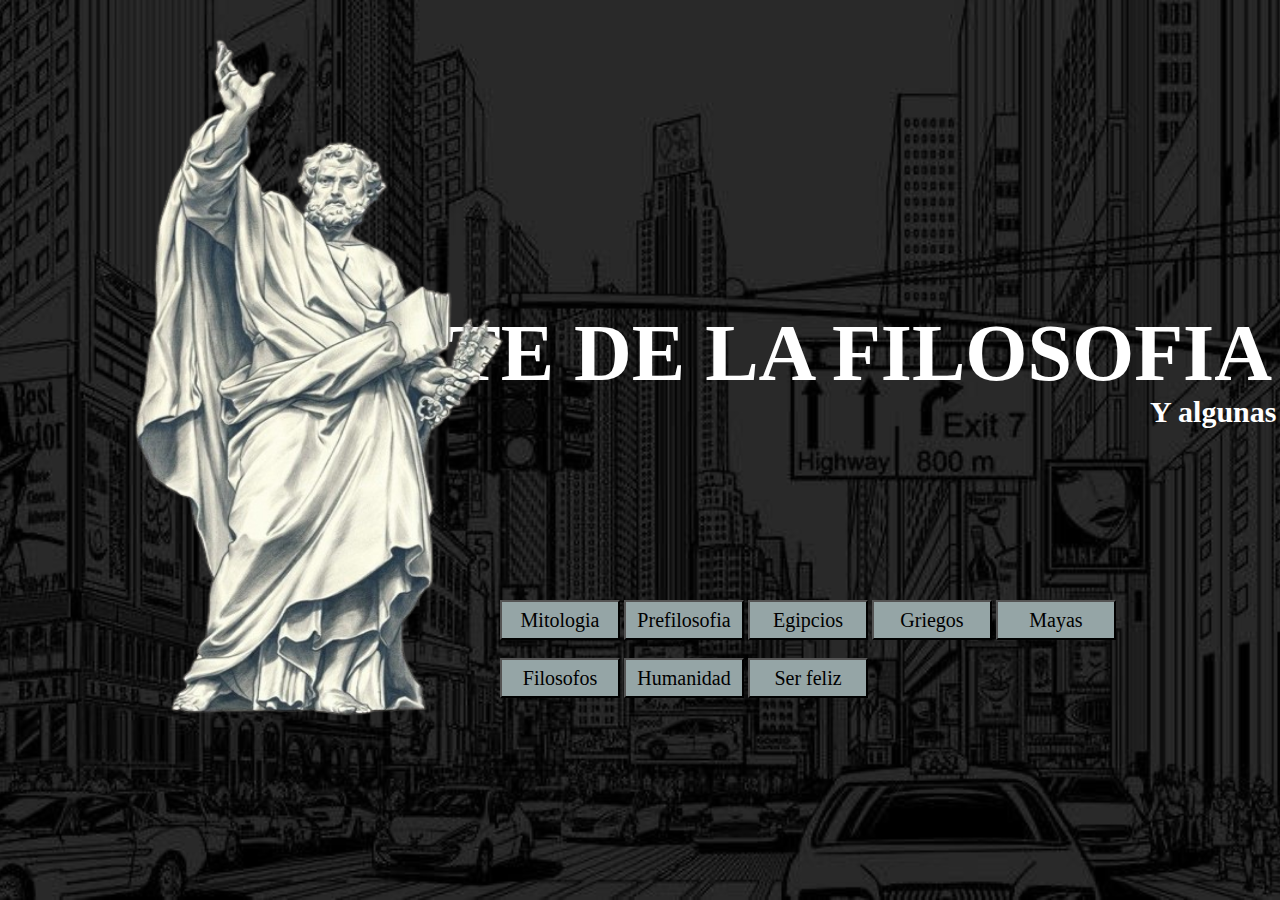
<file: index.html>
<html>
<head>
<title>Filsofia</title>
<link rel="stylesheet" href="disen.css">
</head>
<style type="text/css">
table{border-collapase: separate;}
th{border-collapase: separate;border:black 2px solid;font-size:20px;}
td{border-collapase: separate;border:black 2px solid;color:black;font-size:15px;}

.tab{
position: absolute;
top: 600;
left:500;
}

.caja1{
position: absolute;
top: 370;
left: 1150;
height:10;
width:850;
font-family:Bahnschrift Condensed;
font-size: 20px;
color: white;
}

.caja2{
position: Absolute;
top: 27;
left: 100;
}


</style>

<header>
<h1 align="right" style="color:white;">EL ARTE DE LA FILOSOFIA</h1>
</header>

<body>
<body background="f1.jpg">

<div class="caja1">
<h2> Y algunas curiosidades</h2>
</div>

<div class="caja2">
<img src="i1.png" width="450" height="700">
</div>


<div class="tab">

<button style="background-color:#95A5A6;height:40; width:120;font-family: Arial Rounded MT;font-size: 20px;cursor: pointer;" onclick="window.location.href='Mitologia.html'">Mitologia</button>

<button style="background-color:#95A5A6;height:40; width:120; font-family: Arial Rounded MT;font-size: 20px;cursor: pointer;" onclick="window.location.href='Prefilosofia.html'">Prefilosofia</button>

<button style="background-color:#95A5A6;height:40; width:120; font-family: Arial Rounded MT;font-size: 20px;cursor: pointer;" onclick="window.location.href='Egipcia.html'">Egipcios</button>

<button style="background-color:#95A5A6;height:40; width:120; font-family: Arial Rounded MT;font-size: 20px;cursor: pointer;" onclick="window.location.href='Griega.html'">Griegos</button>

<button style="background-color:#95A5A6;height:40; width:120; font-family: Arial Rounded MT;font-size: 20px;cursor: pointer;" onclick="window.location.href='Maya.html'">Mayas</button>
<br><br>
<button style="background-color:#95A5A6;height:40; width:120; font-family: Arial Rounded MT;font-size: 20px;cursor: pointer;" onclick="window.location.href='Filosofos.html'">Filosofos</button>

<button style="background-color:#95A5A6;height:40; width:120; font-family: Arial Rounded MT;font-size: 20px;cursor: pointer;" onclick="window.location.href='Humanos.html'">Humanidad</button>

<button style="background-color:#95A5A6;height:40; width:120; font-family: Arial Rounded MT;font-size: 20px;cursor: pointer;" onclick="window.location.href='Felicidad.html'">Ser feliz</button>

</div>

</html>
</file>
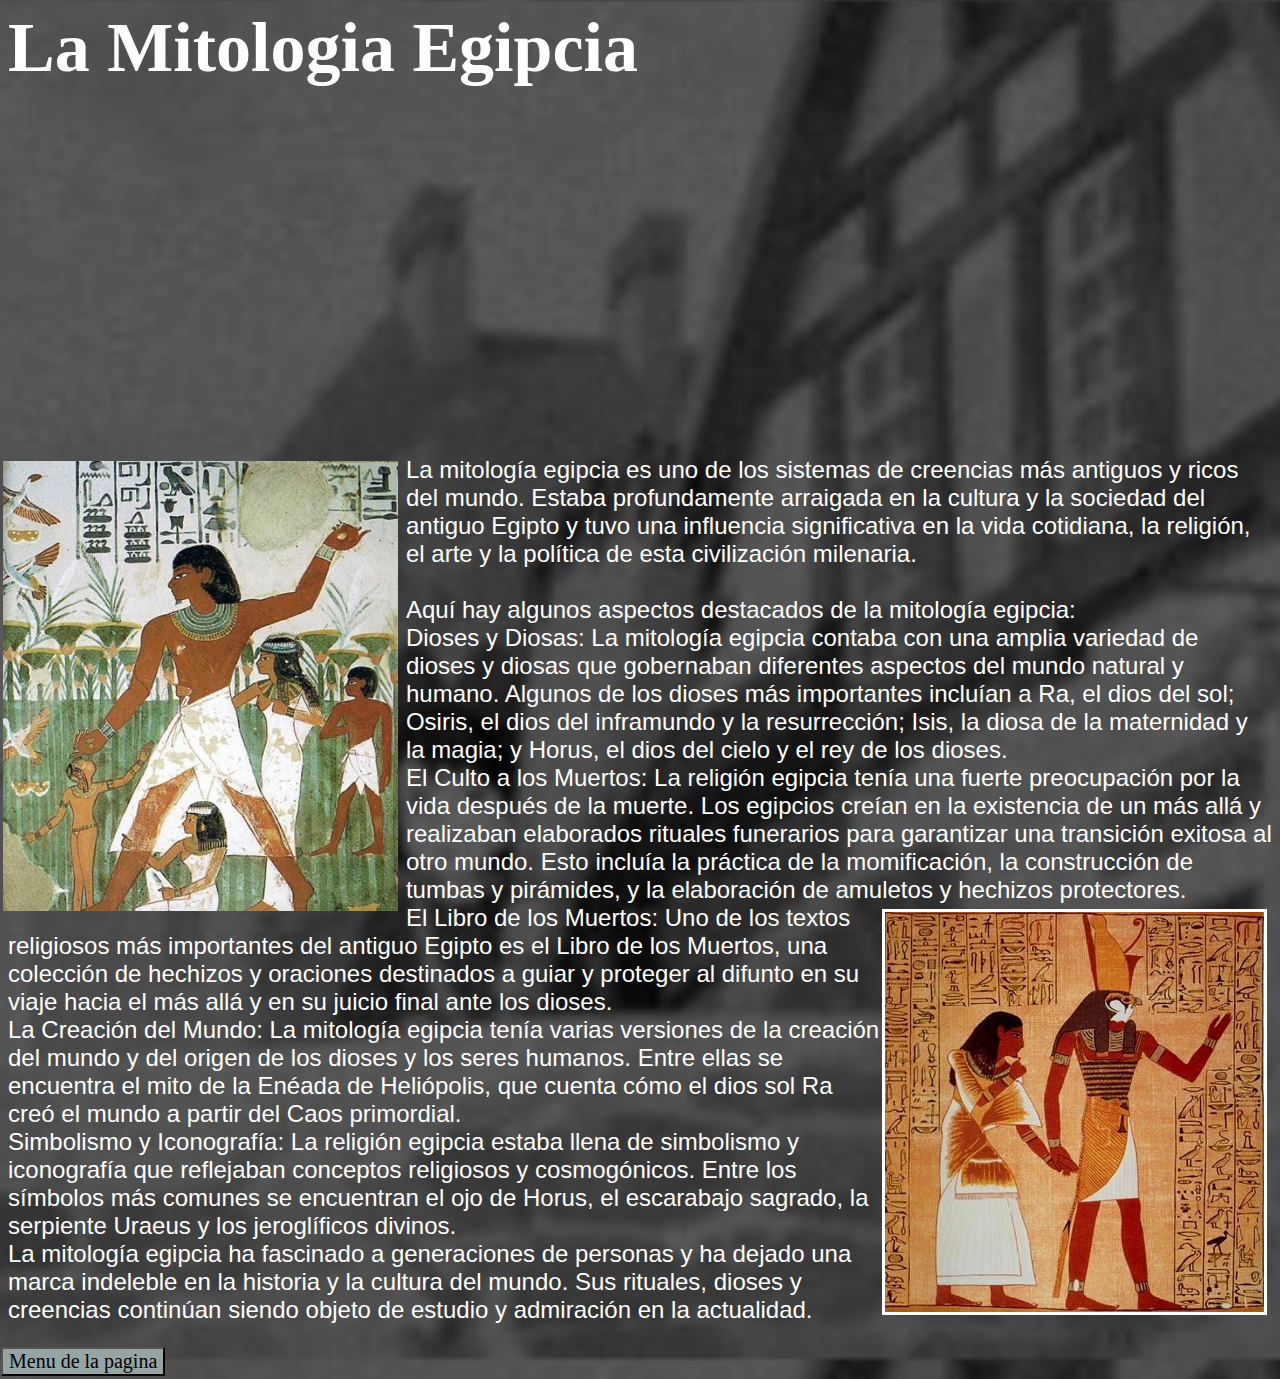
<file: Egipcia.html>
<html>
<head>
<link rel="stylesheet" href="disen.css">
<title>La Mitologia Egipcia</title>
</head>

<body>
<body background="f5.jpg">
<div class="img">
</div>

<h1 align="left" style="font-size: 70px;
    Font-family: Bahnschrift Condensed;color: white;">La Mitologia Egipcia</h1>
<div class="tabl">
<table align="center">
<tr>
<td>
<iframe width="560" height="315" src="https://www.youtube-nocookie.com/embed/6a_gIpv_XD4?si=p2nn4tKsAf2F4SV1" title="YouTube video player" frameborder="0" allow="accelerometer; autoplay; clipboard-write; encrypted-media; gyroscope; picture-in-picture; web-share" allowfullscreen></iframe></td>
<td>
<iframe width="560" height="315" src="https://www.youtube-nocookie.com/embed/txuQJxONUiE?si=-MiOqn1GFAYguWgh" title="YouTube video player" frameborder="0" allow="accelerometer; autoplay; clipboard-write; encrypted-media; gyroscope; picture-in-picture; web-share" allowfullscreen></iframe></td>
</tr>
</table>
</div>

<img src="t.jpg" align="left" height=450px widgt=500px>
<div class="text" style="color: white;">
<font size="5">La mitología egipcia es uno de los sistemas de creencias más antiguos y ricos del mundo. Estaba profundamente arraigada en la cultura y la sociedad del antiguo Egipto y tuvo una influencia significativa en la vida cotidiana, la religión, el arte y la política de esta civilización milenaria.<br><br>

Aquí hay algunos aspectos destacados de la mitología egipcia:<br>

Dioses y Diosas: La mitología egipcia contaba con una amplia variedad de dioses y diosas que gobernaban diferentes aspectos del mundo natural y humano. Algunos de los dioses más importantes incluían a Ra, el dios del sol; Osiris, el dios del inframundo y la resurrección; Isis, la diosa de la maternidad y la magia; y Horus, el dios del cielo y el rey de los dioses.<br>

El Culto a los Muertos: La religión egipcia tenía una fuerte preocupación por la vida después de la muerte. Los egipcios creían en la existencia de un más allá y realizaban elaborados rituales funerarios para garantizar una transición exitosa al otro mundo. Esto incluía la práctica de la momificación, la construcción de tumbas y pirámides, y la elaboración de amuletos y hechizos protectores.<br>
<img src="y.jpg" align="right" height=400px widgt=400px border=3>

El Libro de los Muertos: Uno de los textos religiosos más importantes del antiguo Egipto es el Libro de los Muertos, una colección de hechizos y oraciones destinados a guiar y proteger al difunto en su viaje hacia el más allá y en su juicio final ante los dioses.<br>

La Creación del Mundo: La mitología egipcia tenía varias versiones de la creación del mundo y del origen de los dioses y los seres humanos. Entre ellas se encuentra el mito de la Enéada de Heliópolis, que cuenta cómo el dios sol Ra creó el mundo a partir del Caos primordial.<br>

Simbolismo y Iconografía: La religión egipcia estaba llena de simbolismo y iconografía que reflejaban conceptos religiosos y cosmogónicos. Entre los símbolos más comunes se encuentran el ojo de Horus, el escarabajo sagrado, la serpiente Uraeus y los jeroglíficos divinos.<br>

La mitología egipcia ha fascinado a generaciones de personas y ha dejado una marca indeleble en la historia y la cultura del mundo. Sus rituales, dioses y creencias continúan siendo objeto de estudio y admiración en la actualidad.</font>
</div>


<div class="btn">
<table align="left">
<tr>
<td>
<button style="background-color:#95A5A6; font-family: Arial Rounded MT;font-size: 20px;cursor: pointer;" onclick="window.location.href='index.html'">Menu de la pagina</button>
</td>
</tr>
</table>
</div>
</file>
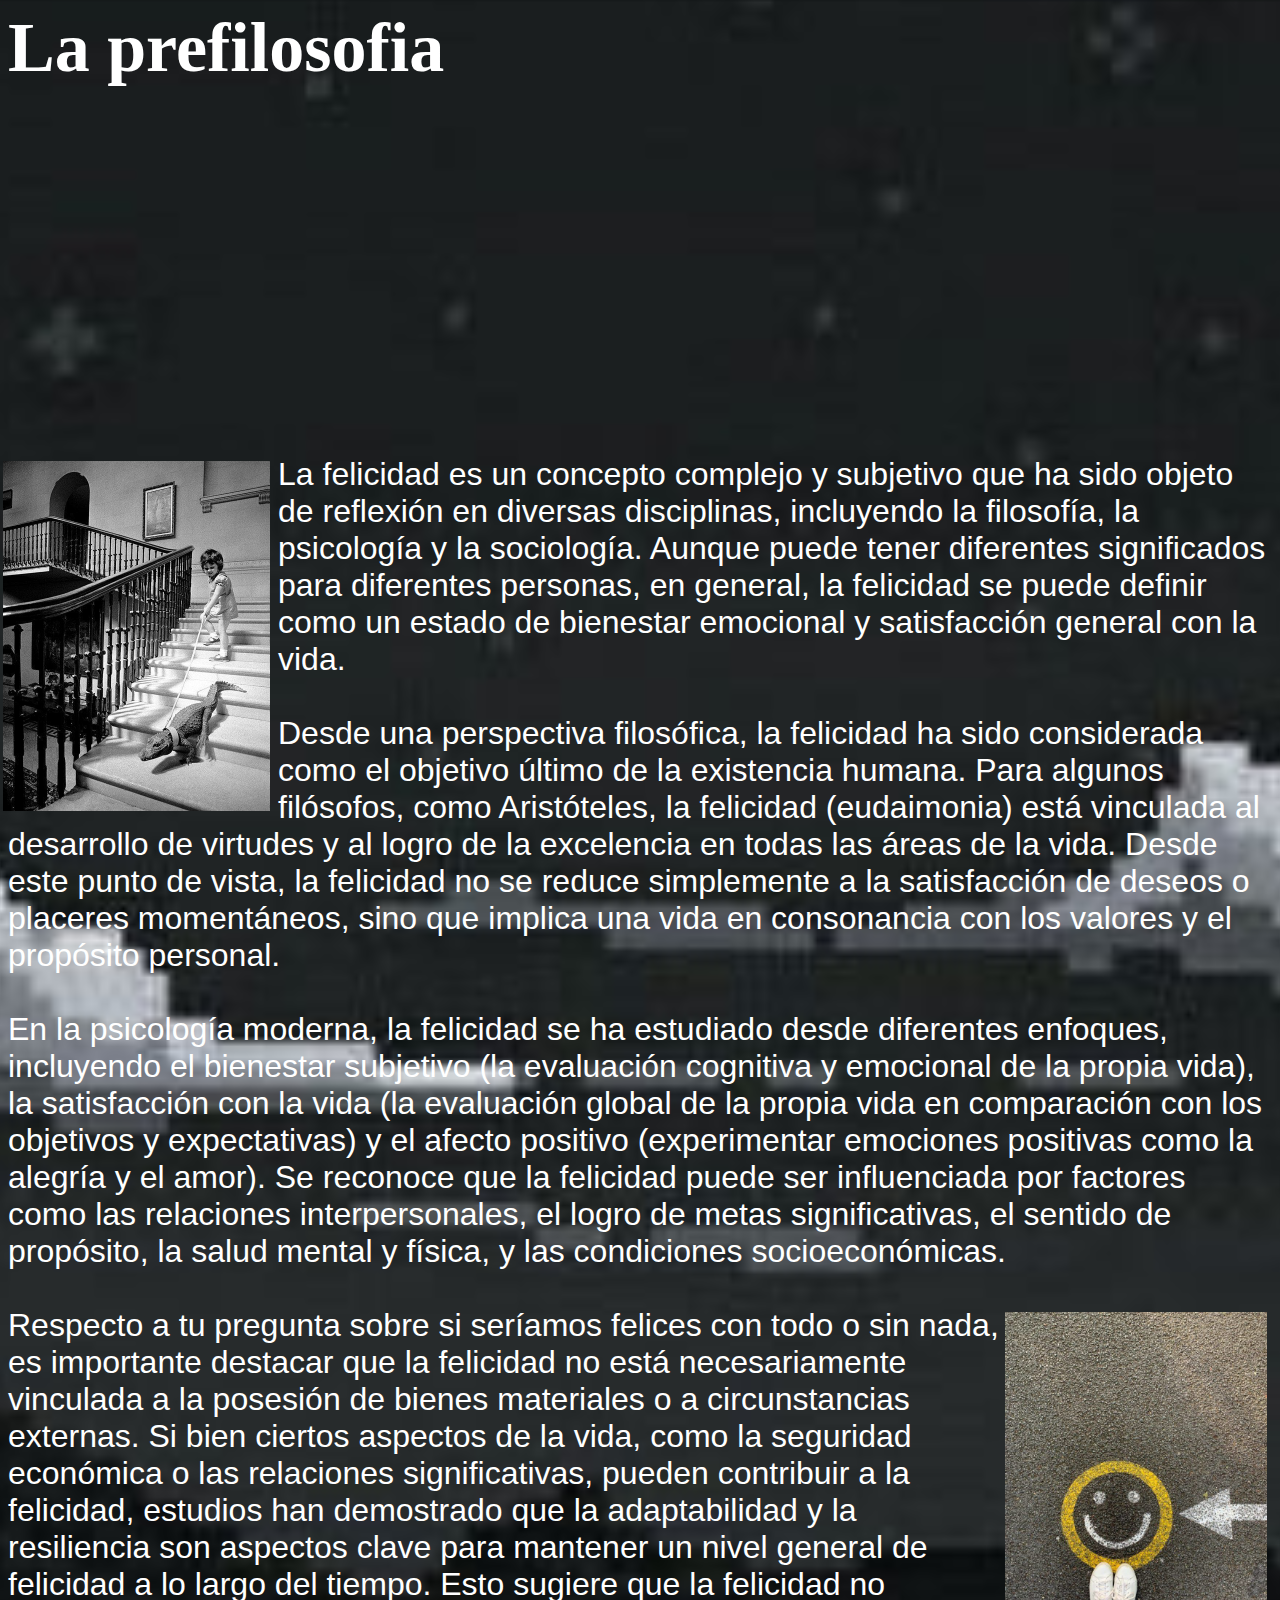
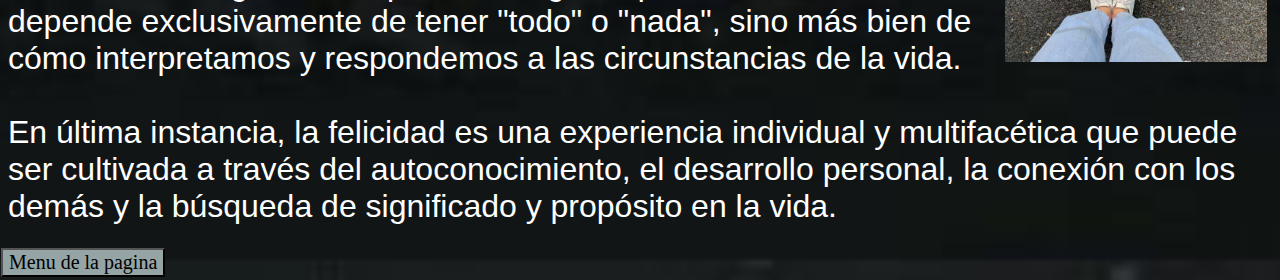
<file: Felicidad.html>
<html>

<head>
<link rel="stylesheet" href="disen.css">
<title>Felicidad</title>
<style type="text/css">
.text2{
color: White;
font-family:Arial;
}
</style>
</head>

<h1 align="left" style="font-size: 70px;
    Font-family: Bahnschrift Condensed;color: white;">La prefilosofia</h1>
<div class="tabl">
<table align="center">
<tr>
<td>
<iframe width="560" height="315" src="https://www.youtube-nocookie.com/embed/4mAqwzbdCk0?si=1pb_59WOiLU59woN" title="YouTube video player" frameborder="0" allow="accelerometer; autoplay; clipboard-write; encrypted-media; gyroscope; picture-in-picture; web-share" allowfullscreen></iframe></td>
<td>
<iframe width="560" height="315" src="https://www.youtube-nocookie.com/embed/C0w-O4xslBI?si=mzgABIP_Xloq5j_w" title="YouTube video player" frameborder="0" allow="accelerometer; autoplay; clipboard-write; encrypted-media; gyroscope; picture-in-picture; web-share" allowfullscreen></iframe></td>
</tr>
</table>
</div>
<body>
<body background="f8.jpg">
<div class="img">
<img src="12.jpg" align="left" height=350px widgt=400px>
</div>

<div class="text2">
<font size="6">
La felicidad es un concepto complejo y subjetivo que ha sido objeto de reflexión en diversas disciplinas, incluyendo la filosofía, la psicología y la sociología. Aunque puede tener diferentes significados para diferentes personas, en general, la felicidad se puede definir como un estado de bienestar emocional y satisfacción general con la vida.<br><br>

Desde una perspectiva filosófica, la felicidad ha sido considerada como el objetivo último de la existencia humana. Para algunos filósofos, como Aristóteles, la felicidad (eudaimonia) está vinculada al desarrollo de virtudes y al logro de la excelencia en todas las áreas de la vida. Desde este punto de vista, la felicidad no se reduce simplemente a la satisfacción de deseos o placeres momentáneos, sino que implica una vida en consonancia con los valores y el propósito personal.<br><br>

En la psicología moderna, la felicidad se ha estudiado desde diferentes enfoques, incluyendo el bienestar subjetivo (la evaluación cognitiva y emocional de la propia vida), la satisfacción con la vida (la evaluación global de la propia vida en comparación con los objetivos y expectativas) y el afecto positivo (experimentar emociones positivas como la alegría y el amor). Se reconoce que la felicidad puede ser influenciada por factores como las relaciones interpersonales, el logro de metas significativas, el sentido de propósito, la salud mental y física, y las condiciones socioeconómicas.<br><br>
<img src="13.jpg" align="right" height=350px widgt=400px>

Respecto a tu pregunta sobre si seríamos felices con todo o sin nada, es importante destacar que la felicidad no está necesariamente vinculada a la posesión de bienes materiales o a circunstancias externas. Si bien ciertos aspectos de la vida, como la seguridad económica o las relaciones significativas, pueden contribuir a la felicidad, estudios han demostrado que la adaptabilidad y la resiliencia son aspectos clave para mantener un nivel general de felicidad a lo largo del tiempo. Esto sugiere que la felicidad no depende exclusivamente de tener "todo" o "nada", sino más bien de cómo interpretamos y respondemos a las circunstancias de la vida.<br><br>

En última instancia, la felicidad es una experiencia individual y multifacética que puede ser cultivada a través del autoconocimiento, el desarrollo personal, la conexión con los demás y la búsqueda de significado y propósito en la vida.</div>



<div class="btn">
<table align="left">
<tr>
<td>
<button style="background-color:#95A5A6; font-family: Arial Rounded MT;font-size: 20px;cursor: pointer;" onclick="window.location.href='index.html'">Menu de la pagina</button>
</td>
</tr>
</table>
</div>
</file>
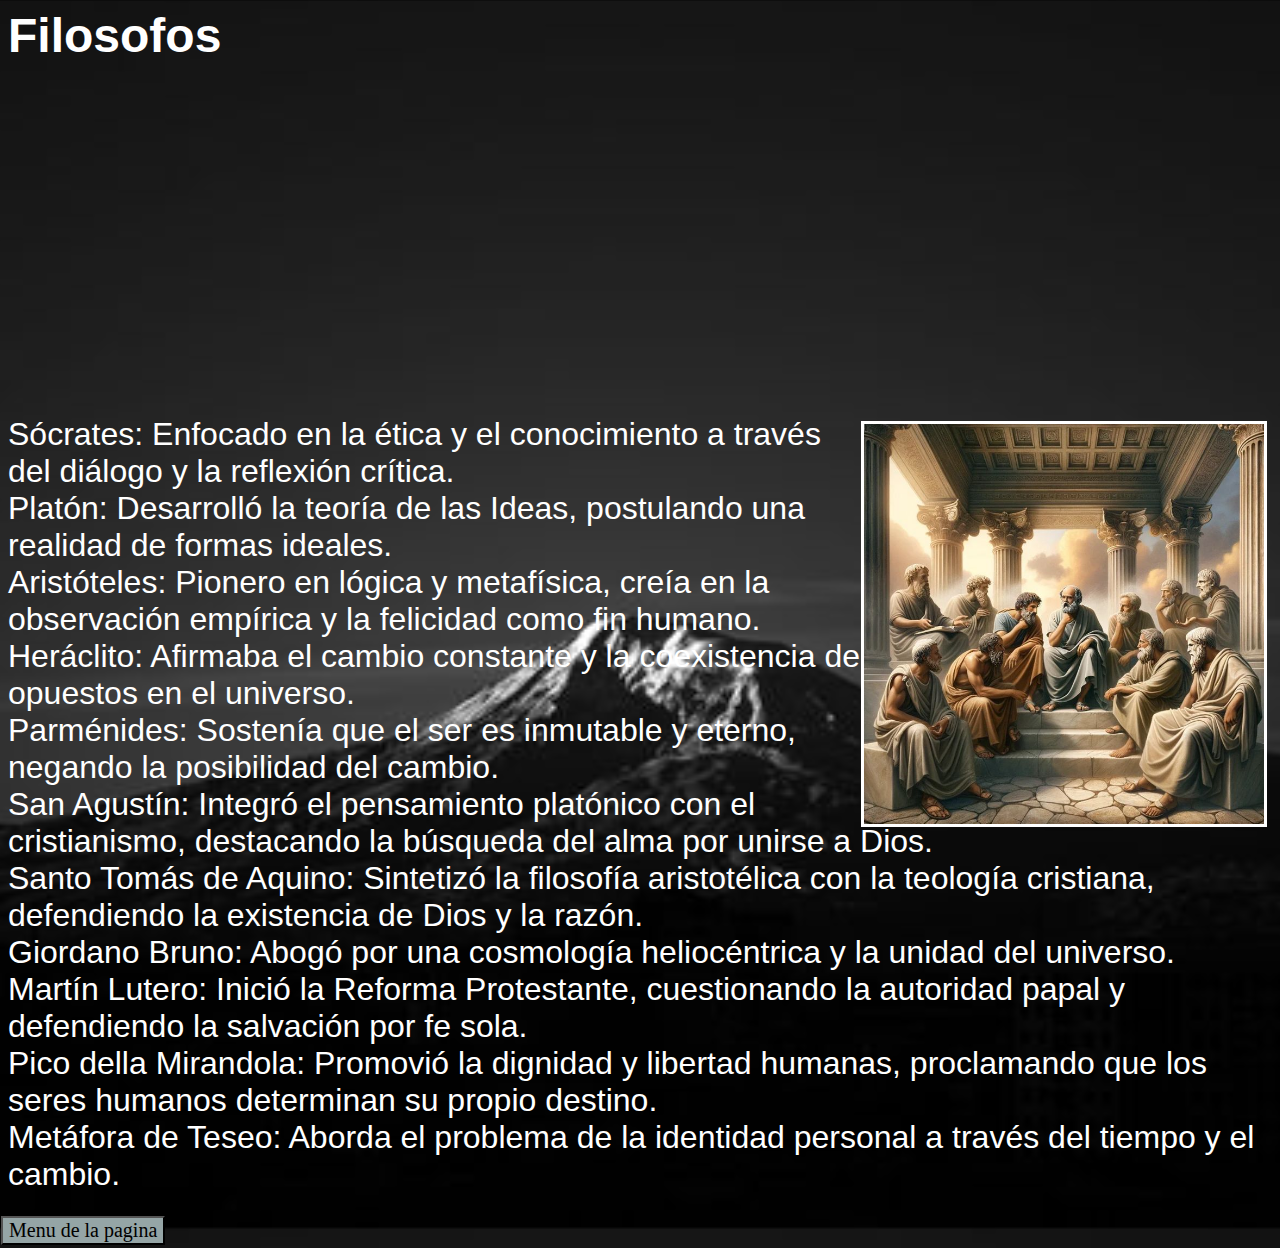
<file: Filosofos.html>
<html>

<head>
<link rel="stylesheet" href="disen.css">
<title>Filosofos</title>
</head>

<div class="text">
<font size="5" style="color:white;">
<H1 style="color:white;">Filosofos</h1>
<div class="tabl">
<table align="center">
<tr>
<td>
<iframe width="560" height="315" src="https://www.youtube-nocookie.com/embed/jOfk7wY1lGI?si=esd4nh5M7uIjN-Cy" title="YouTube video player" frameborder="0" allow="accelerometer; autoplay; clipboard-write; encrypted-media; gyroscope; picture-in-picture; web-share" allowfullscreen></iframe></td>
<td>
<iframe width="560" height="315" src="https://www.youtube-nocookie.com/embed/g6BzypogtIg?si=nzjKm-iQtdFDA2za" title="YouTube video player" frameborder="0" allow="accelerometer; autoplay; clipboard-write; encrypted-media; gyroscope; picture-in-picture; web-share" allowfullscreen></iframe></td>
</tr>
</table>
</div>

<body>
<body background="f9.jpg">
<img src="fil.jpg" align="right" height=400px widgt=400px border=3>
<div class="text">
<font size="6" style='color:white;'>

Sócrates: Enfocado en la ética y el conocimiento a través del diálogo y la reflexión crítica.<br>
Platón: Desarrolló la teoría de las Ideas, postulando una realidad de formas ideales.<br>
Aristóteles: Pionero en lógica y metafísica, creía en la observación empírica y la felicidad como fin humano.<br>
Heráclito: Afirmaba el cambio constante y la coexistencia de opuestos en el universo.<br>
Parménides: Sostenía que el ser es inmutable y eterno, negando la posibilidad del cambio.<br>
San Agustín: Integró el pensamiento platónico con el cristianismo, destacando la búsqueda del alma por unirse a Dios.<br>
Santo Tomás de Aquino: Sintetizó la filosofía aristotélica con la teología cristiana, defendiendo la existencia de Dios y la razón.<br>
Giordano Bruno: Abogó por una cosmología heliocéntrica y la unidad del universo.<br>
Martín Lutero: Inició la Reforma Protestante, cuestionando la autoridad papal y defendiendo la salvación por fe sola.<br>
Pico della Mirandola: Promovió la dignidad y libertad humanas, proclamando que los seres humanos determinan su propio destino.<br>
Metáfora de Teseo: Aborda el problema de la identidad personal a través del tiempo y el cambio.<br>

<div class="btn">
<table align="left">
<tr>
<td>
<button style="background-color:#95A5A6; font-family: Arial Rounded MT;font-size: 20px;cursor: pointer;" onclick="window.location.href='index.html'">Menu de la pagina</button>
</td>
</tr>
</table>
</div>
</file>
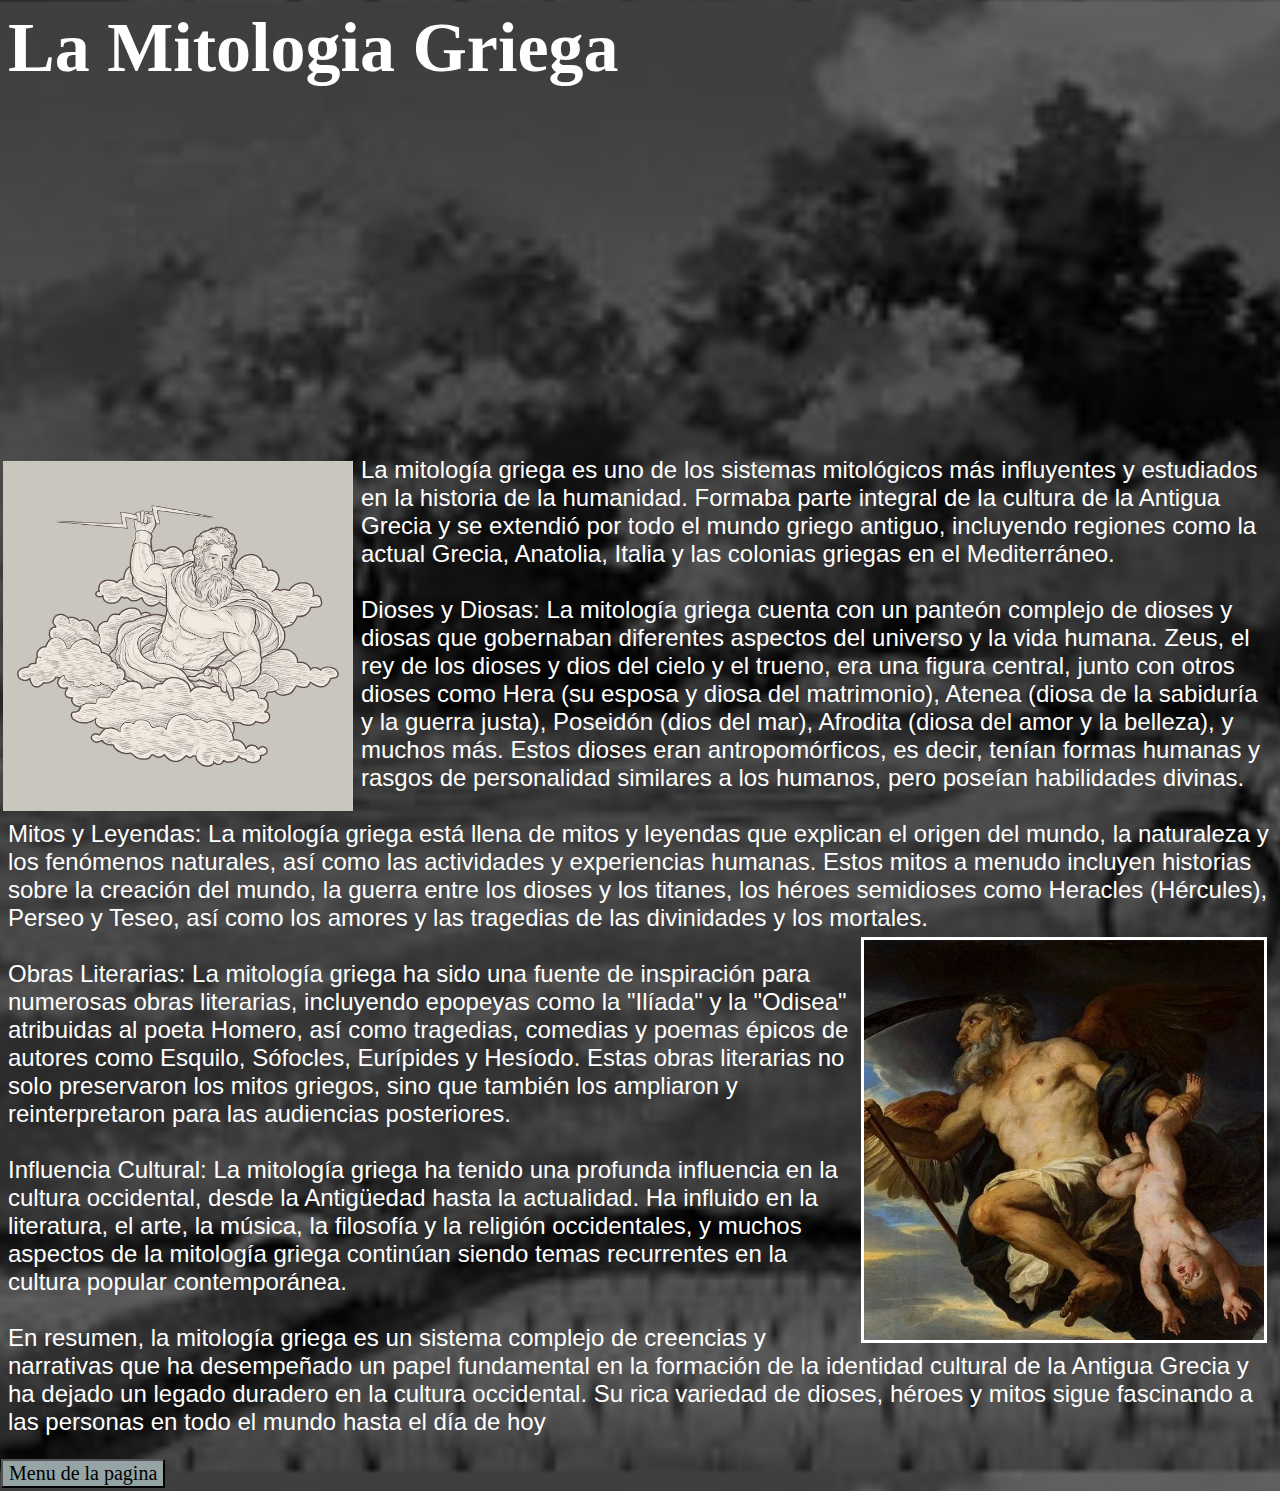
<file: Griega.html>
<html>

<head>
<link rel="stylesheet" href="disen.css">
<title>La Mitologia Griega</title>
</head>
<Style type="text/css">
.text2{
color: White;
font-family:Arial;
}
</style>



<h1 align="left" style="font-size: 70px;
    Font-family: Bahnschrift Condensed;color: white;">La Mitologia Griega</h1>
<div class="tabl">
<table align="center">
<tr>
<td>
<iframe width="560" height="315" src="https://www.youtube-nocookie.com/embed/mnxR2FYb06o?si=zXHmb2eUIbuMQzzr" title="YouTube video player" frameborder="0" allow="accelerometer; autoplay; clipboard-write; encrypted-media; gyroscope; picture-in-picture; web-share" allowfullscreen></iframe></td>
<td>
<iframe width="560" height="315" src="https://www.youtube-nocookie.com/embed/9LMlD7L4Vdk?si=coBTpruscwhqr2a1" title="YouTube video player" frameborder="0" allow="accelerometer; autoplay; clipboard-write; encrypted-media; gyroscope; picture-in-picture; web-share" allowfullscreen></iframe></td>
</tr>
</table>
</div>


<body>
<body background="f4.jpg">
<div class="img">
<img src="b.jpg" align="left" height=350px widgt=400px>
</div>

<div class="text2";>
<font size="5">
La mitología griega es uno de los sistemas mitológicos más influyentes y estudiados en la historia de la humanidad. Formaba parte integral de la cultura de la Antigua Grecia y se extendió por todo el mundo griego antiguo, incluyendo regiones como la actual Grecia, Anatolia, Italia y las colonias griegas en el Mediterráneo.
<br><br>
Dioses y Diosas: La mitología griega cuenta con un panteón complejo de dioses y diosas que gobernaban diferentes aspectos del universo y la vida humana. Zeus, el rey de los dioses y dios del cielo y el trueno, era una figura central, junto con otros dioses como Hera (su esposa y diosa del matrimonio), Atenea (diosa de la sabiduría y la guerra justa), Poseidón (dios del mar), Afrodita (diosa del amor y la belleza), y muchos más. Estos dioses eran antropomórficos, es decir, tenían formas humanas y rasgos de personalidad similares a los humanos, pero poseían habilidades divinas.
<br><br>
Mitos y Leyendas: La mitología griega está llena de mitos y leyendas que explican el origen del mundo, la naturaleza y los fenómenos naturales, así como las actividades y experiencias humanas. Estos mitos a menudo incluyen historias sobre la creación del mundo, la guerra entre los dioses y los titanes, los héroes semidioses como Heracles (Hércules), Perseo y Teseo, así como los amores y las tragedias de las divinidades y los mortales.
<img src="n.jpg" align="right" height=400px widgt=400px border=3><br><br>
Obras Literarias: La mitología griega ha sido una fuente de inspiración para numerosas obras literarias, incluyendo epopeyas como la "Ilíada" y la "Odisea" atribuidas al poeta Homero, así como tragedias, comedias y poemas épicos de autores como Esquilo, Sófocles, Eurípides y Hesíodo. Estas obras literarias no solo preservaron los mitos griegos, sino que también los ampliaron y reinterpretaron para las audiencias posteriores.
<br><br>
Influencia Cultural: La mitología griega ha tenido una profunda influencia en la cultura occidental, desde la Antigüedad hasta la actualidad. Ha influido en la literatura, el arte, la música, la filosofía y la religión occidentales, y muchos aspectos de la mitología griega continúan siendo temas recurrentes en la cultura popular contemporánea.
<br><br>
En resumen, la mitología griega es un sistema complejo de creencias y narrativas que ha desempeñado un papel fundamental en la formación de la identidad cultural de la Antigua Grecia y ha dejado un legado duradero en la cultura occidental. Su rica variedad de dioses, héroes y mitos sigue fascinando a las personas en todo el mundo hasta el día de hoy<br> 

</font></div>


<div class="btn">
<table align="left">
<tr>
<td>
<button style="background-color:#95A5A6; font-family: Arial Rounded MT;font-size: 20px;cursor: pointer;" onclick="window.location.href='index.html'">Menu de la pagina</button>
</td>
</tr>
</table>
</div>
</file>
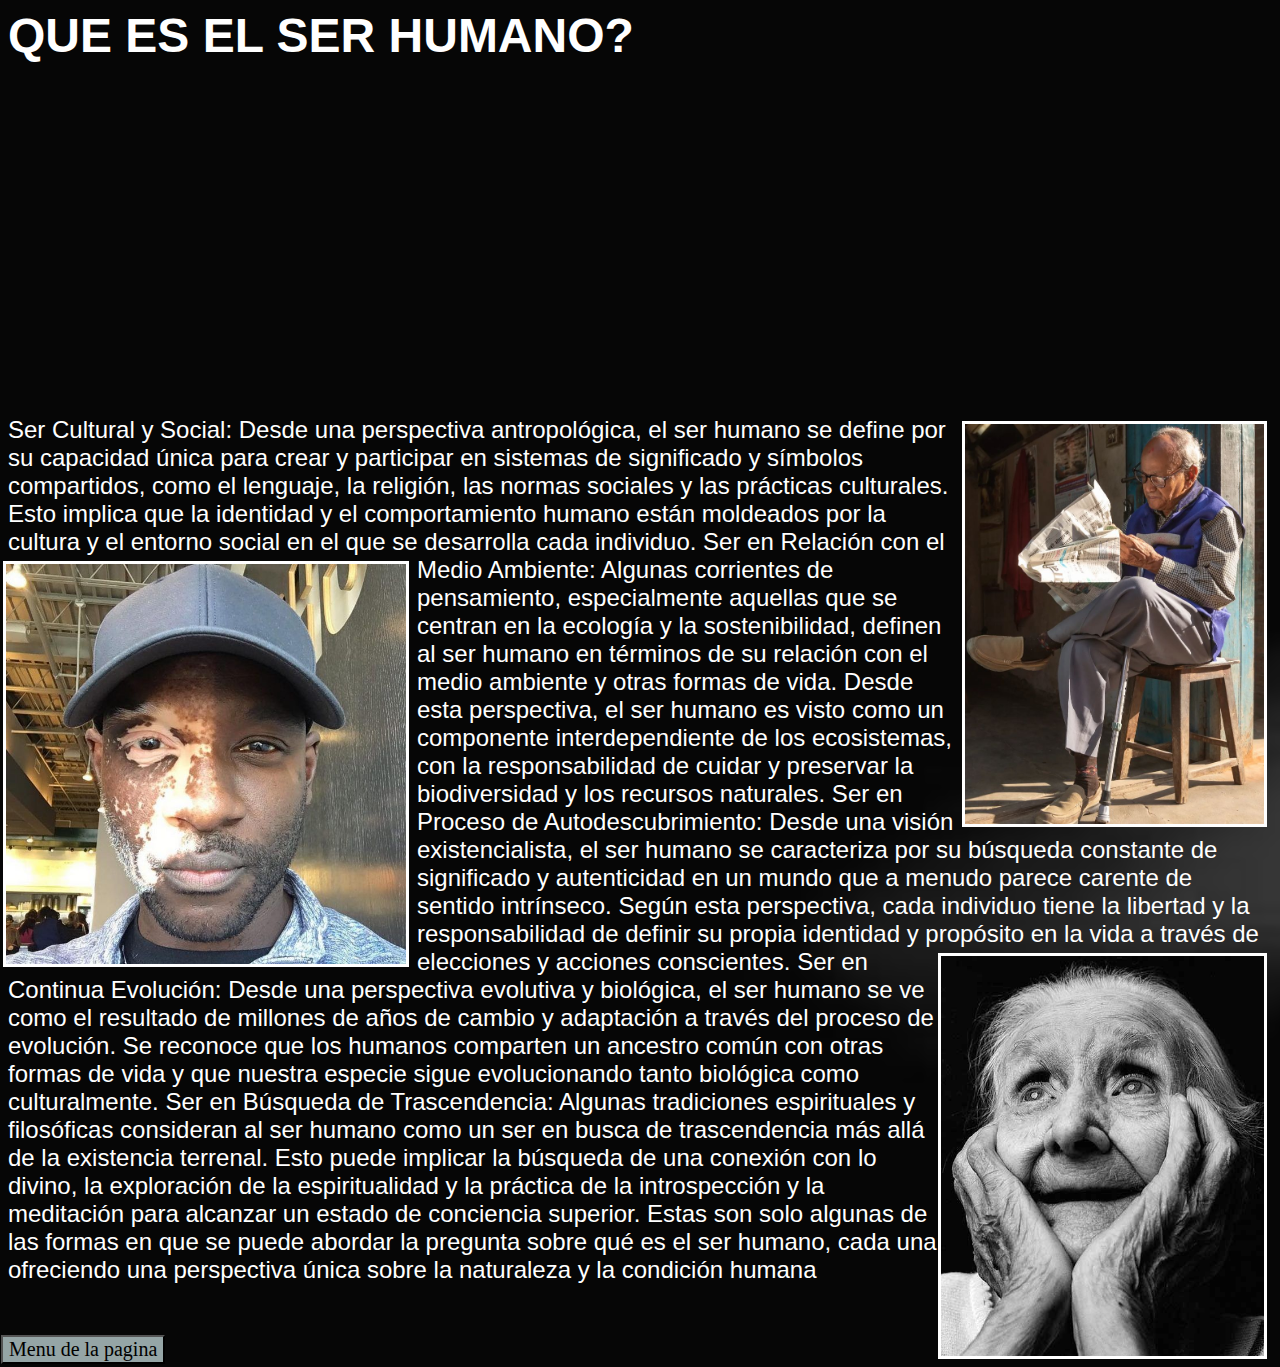
<file: Humanos.html>
<html>

<head>
<link rel="stylesheet" href="disen.css">
<title>La Mitologia</title>
</head>

<body>
<body background="f7.jpg">

<div class="text">
<font size="5" style="color:white;">
<H1 style="color:white;">QUE ES EL SER HUMANO?</h1>
<div class="tabl">
<table align="center">
<tr>
<td>
<iframe width="560" height="315" src="https://www.youtube-nocookie.com/embed/ANf9oYQBYzk?si=86aGi_auPnlH41cm" title="YouTube video player" frameborder="0" allow="accelerometer; autoplay; clipboard-write; encrypted-media; gyroscope; picture-in-picture; web-share" allowfullscreen></iframe></td>
<td>
<iframe width="560" height="315" src="https://www.youtube-nocookie.com/embed/H7PobyUKjtg?si=bCMstagpK-eDywW2" title="YouTube video player" frameborder="0" allow="accelerometer; autoplay; clipboard-write; encrypted-media; gyroscope; picture-in-picture; web-share" allowfullscreen></iframe></td>
</tr>
</table>
</div>

<img src="6.jpg" align="right" height=400px widgt=400px border=3>
Ser Cultural y Social: Desde una perspectiva antropológica, el ser humano se define por su capacidad única para crear y participar en sistemas de significado y símbolos compartidos, como el lenguaje, la religión, las normas sociales y las prácticas culturales. Esto implica que la identidad y el comportamiento humano están moldeados por la cultura y el entorno social en el que se desarrolla cada individuo.
<img src="4.jpg" align="left" height=400px widgt=400px border=3>

Ser en Relación con el Medio Ambiente: Algunas corrientes de pensamiento, especialmente aquellas que se centran en la ecología y la sostenibilidad, definen al ser humano en términos de su relación con el medio ambiente y otras formas de vida. Desde esta perspectiva, el ser humano es visto como un componente interdependiente de los ecosistemas, con la responsabilidad de cuidar y preservar la biodiversidad y los recursos naturales.

Ser en Proceso de Autodescubrimiento: Desde una visión existencialista, el ser humano se caracteriza por su búsqueda constante de significado y autenticidad en un mundo que a menudo parece carente de sentido intrínseco. Según esta perspectiva, cada individuo tiene la libertad y la responsabilidad de definir su propia identidad y propósito en la vida a través de elecciones y acciones conscientes.
<img src="5.jpg" align="right" height=400px widgt=400px border=3>

Ser en Continua Evolución: Desde una perspectiva evolutiva y biológica, el ser humano se ve como el resultado de millones de años de cambio y adaptación a través del proceso de evolución. Se reconoce que los humanos comparten un ancestro común con otras formas de vida y que nuestra especie sigue evolucionando tanto biológica como culturalmente.

Ser en Búsqueda de Trascendencia: Algunas tradiciones espirituales y filosóficas consideran al ser humano como un ser en busca de trascendencia más allá de la existencia terrenal. Esto puede implicar la búsqueda de una conexión con lo divino, la exploración de la espiritualidad y la práctica de la introspección y la meditación para alcanzar un estado de conciencia superior.

Estas son solo algunas de las formas en que se puede abordar la pregunta sobre qué es el ser humano, cada una ofreciendo una perspectiva única sobre la naturaleza y la condición humana
<br><br></div>


<div class="btn">
<table align="left">
<tr>
<td>
<button style="background-color:#95A5A6; font-family: Arial Rounded MT;font-size: 20px;cursor: pointer;" onclick="window.location.href='index.html'">Menu de la pagina</button>
</td>
</tr>
</table>
</div>
</file>
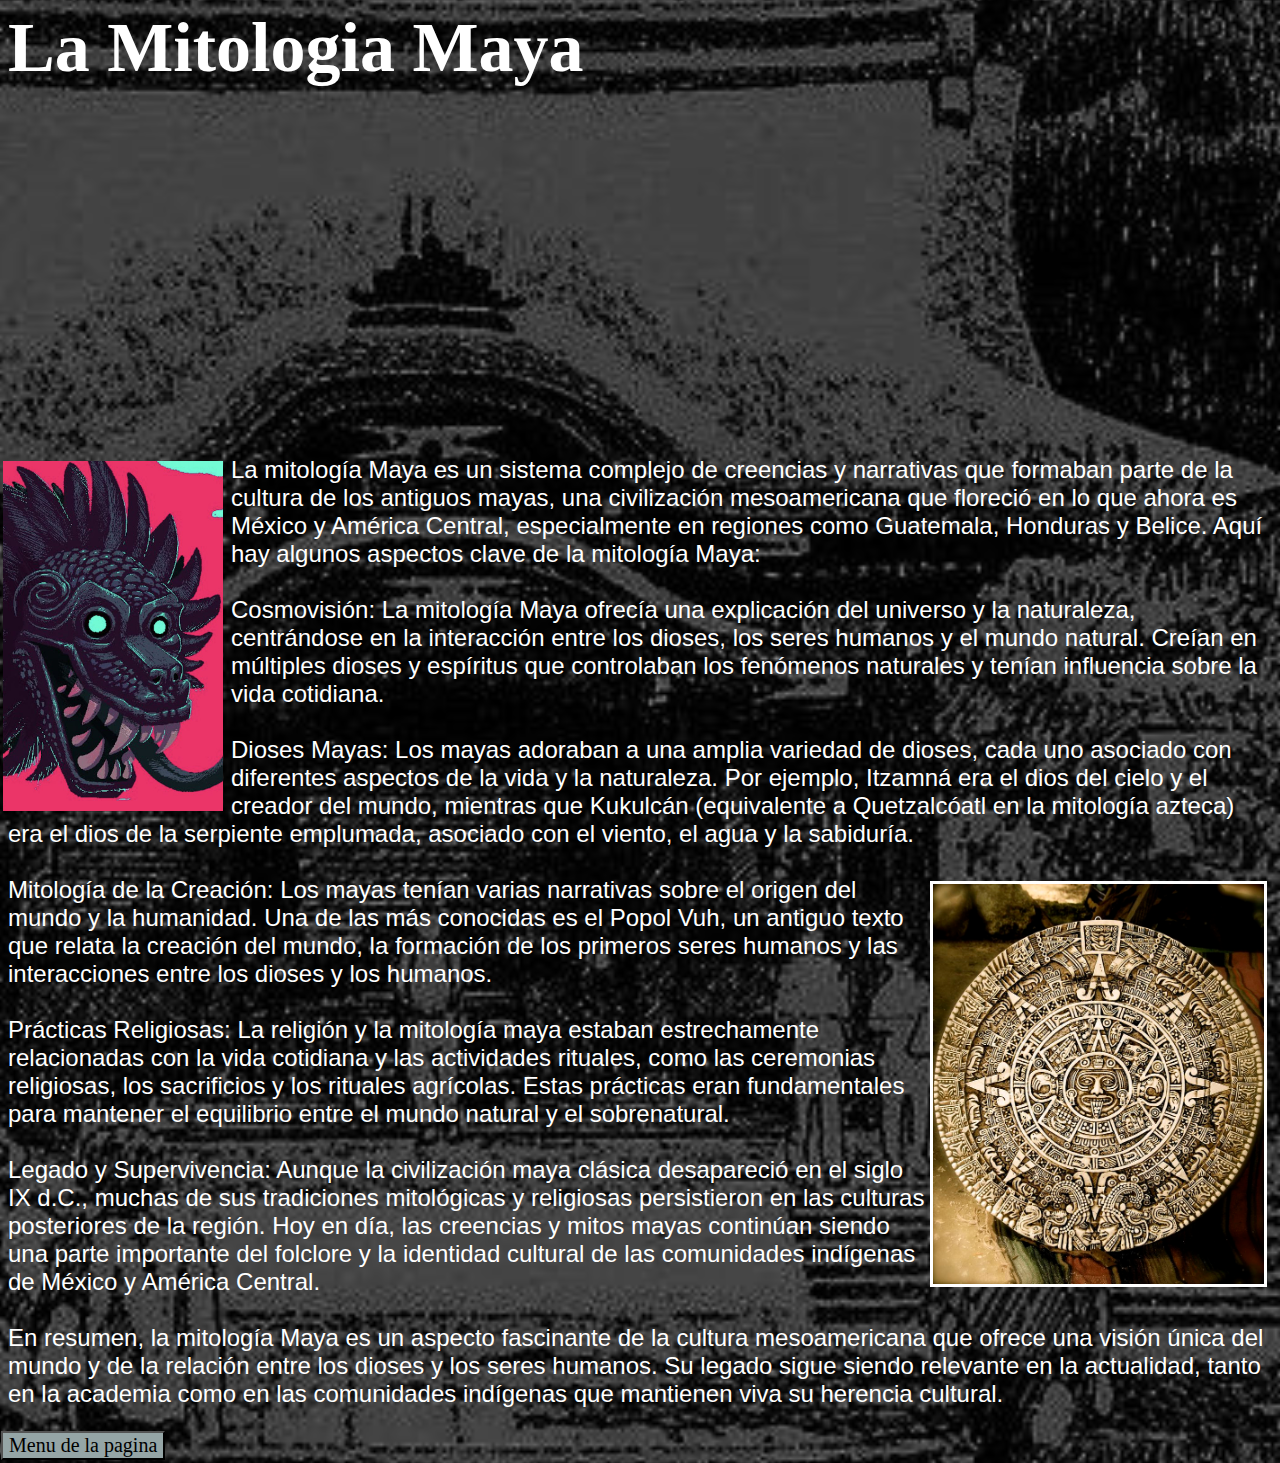
<file: Maya.html>
<html>
<head>
<link rel="stylesheet" href="disen.css">
<title>La Mitologia Maya</title>
<style type="text/css">
.text2{
color: White;
font-family:Arial;
}
</style>
</head>

<h1 align="left" style="font-size: 70px;
    Font-family: Bahnschrift Condensed;color: white;">La Mitologia Maya</h1>
<div class="tabl">
<table align="center">
<tr>
<td>
<iframe width="560" height="315" src="https://www.youtube-nocookie.com/embed/JDw-AGThxj4?si=2w5r19d17a3ga1-b" title="YouTube video player" frameborder="0" allow="accelerometer; autoplay; clipboard-write; encrypted-media; gyroscope; picture-in-picture; web-share" allowfullscreen></iframe></td>
<td>
<iframe width="560" height="315" src="https://www.youtube-nocookie.com/embed/ch7iMC5UCu4?si=TqMjkYRO_LUHbi3k" title="YouTube video player" frameborder="0" allow="accelerometer; autoplay; clipboard-write; encrypted-media; gyroscope; picture-in-picture; web-share" allowfullscreen></iframe></td>
</tr>
</table>
</div>

<body>
<body background="f3.jpg">
<div class="img">
<img src="z.jpg" align="left" height=350px widgt=400px>
</div>

<div class="text2">
<font size="5">La mitología Maya es un sistema complejo de creencias y narrativas que formaban parte de la cultura de los antiguos mayas, una civilización mesoamericana que floreció en lo que ahora es México y América Central, especialmente en regiones como Guatemala, Honduras y Belice. Aquí hay algunos aspectos clave de la mitología Maya:<br><br>

Cosmovisión: La mitología Maya ofrecía una explicación del universo y la naturaleza, centrándose en la interacción entre los dioses, los seres humanos y el mundo natural. Creían en múltiples dioses y espíritus que controlaban los fenómenos naturales y tenían influencia sobre la vida cotidiana.
<br><br>
Dioses Mayas: Los mayas adoraban a una amplia variedad de dioses, cada uno asociado con diferentes aspectos de la vida y la naturaleza. Por ejemplo, Itzamná era el dios del cielo y el creador del mundo, mientras que Kukulcán (equivalente a Quetzalcóatl en la mitología azteca) era el dios de la serpiente emplumada, asociado con el viento, el agua y la sabiduría.
<br><br><img src="x.jpg" align="right" height=400px widgt=400px border=3>

Mitología de la Creación: Los mayas tenían varias narrativas sobre el origen del mundo y la humanidad. Una de las más conocidas es el Popol Vuh, un antiguo texto que relata la creación del mundo, la formación de los primeros seres humanos y las interacciones entre los dioses y los humanos.
<br><br>
Prácticas Religiosas: La religión y la mitología maya estaban estrechamente relacionadas con la vida cotidiana y las actividades rituales, como las ceremonias religiosas, los sacrificios y los rituales agrícolas. Estas prácticas eran fundamentales para mantener el equilibrio entre el mundo natural y el sobrenatural.
<br><br>
Legado y Supervivencia: Aunque la civilización maya clásica desapareció en el siglo IX d.C., muchas de sus tradiciones mitológicas y religiosas persistieron en las culturas posteriores de la región. Hoy en día, las creencias y mitos mayas continúan siendo una parte importante del folclore y la identidad cultural de las comunidades indígenas de México y América Central.
<br><br>
En resumen, la mitología Maya es un aspecto fascinante de la cultura mesoamericana que ofrece una visión única del mundo y de la relación entre los dioses y los seres humanos. Su legado sigue siendo relevante en la actualidad, tanto en la academia como en las comunidades indígenas que mantienen viva su herencia cultural.
</font><br></div>

<div class="btn">
<table align="left">
<tr>
<td>
<button style="background-color:#95A5A6; font-family: Arial Rounded MT;font-size: 20px;cursor: pointer;" onclick="window.location.href='index.html'">Menu de la pagina</button>
</td>
</tr>
</table>
</div>
</file>
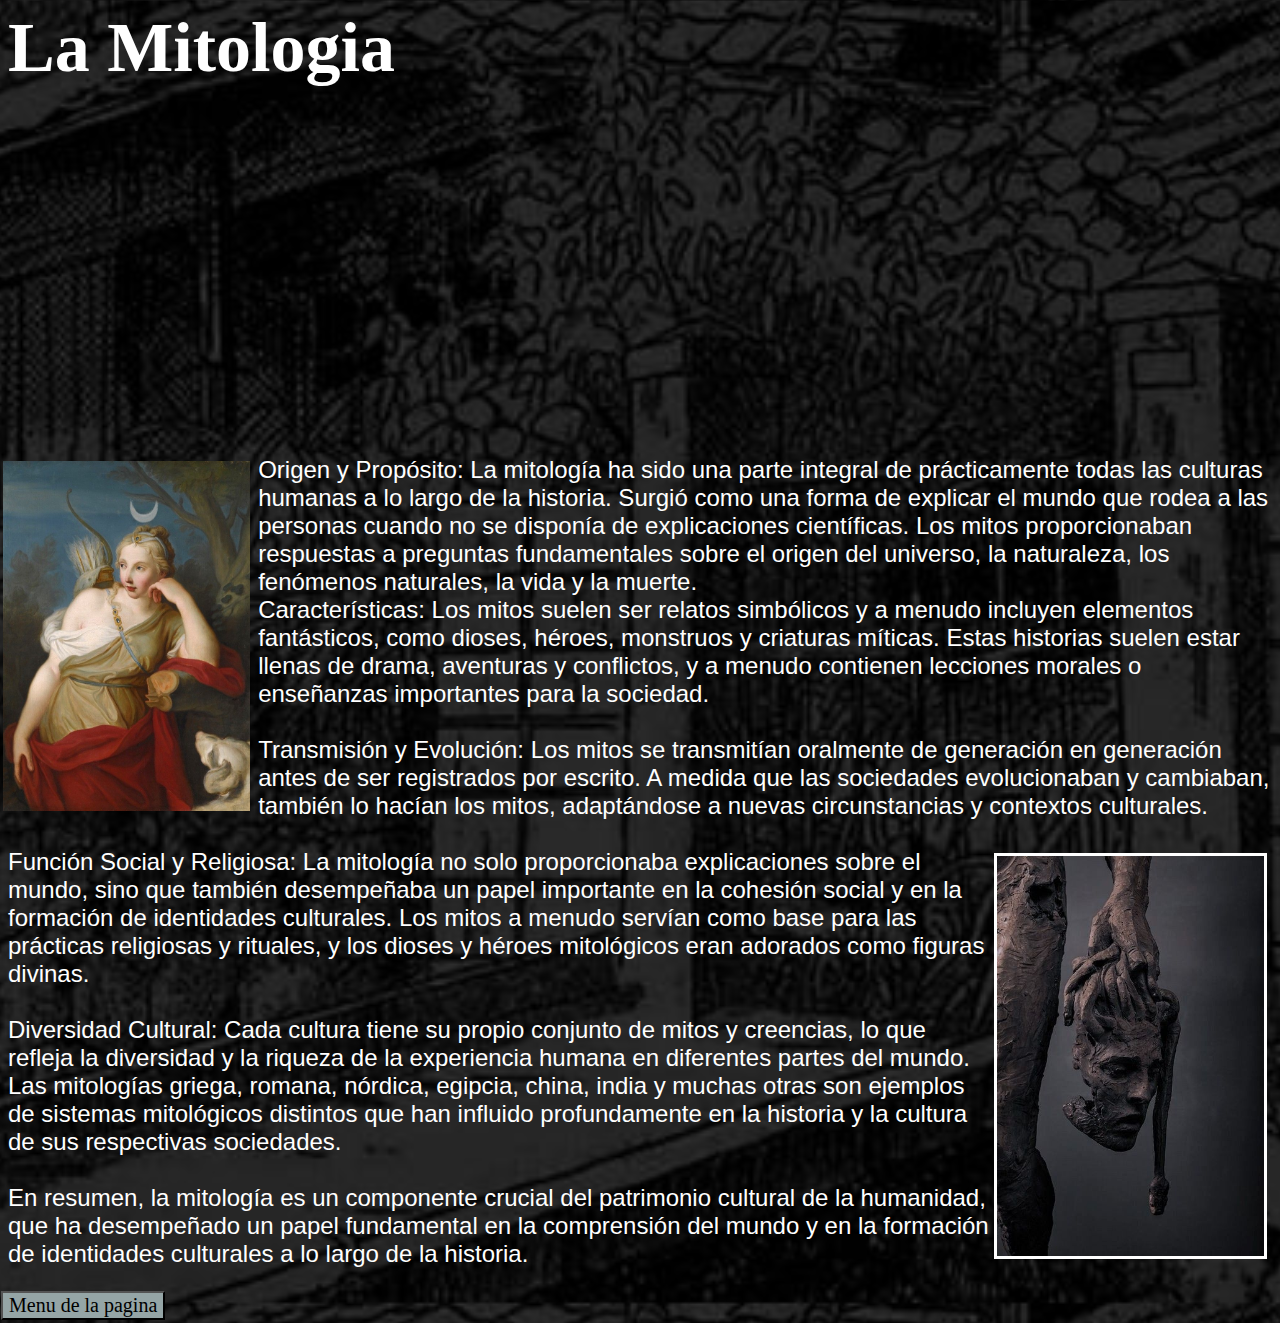
<file: Mitologia.html>
<html>

<head>
<link rel="stylesheet" href="disen.css">
<title>La Mitologia</title>
</head>


<h1 align="left" style="font-size: 70px;
    Font-family: Bahnschrift Condensed;color: white;">La Mitologia</h1>
<body>
<body background="f2.jpg">

<div class="tabl">
<table align="center">
<tr>
<td>
<iframe width="560" height="315" src="https://www.youtube-nocookie.com/embed/23zKvy2atXs?si=KmBcrYOIUZBWJ5pc" title="YouTube video player" frameborder="0" allow="accelerometer; autoplay; clipboard-write; encrypted-media; gyroscope; picture-in-picture; web-share" allowfullscreen></iframe></td>
<td>
<iframe width="560" height="315" src="https://www.youtube-nocookie.com/embed/qzwmk-guXH4?si=qQFPmOjA91tiyZ3l" title="YouTube video player" frameborder="0" allow="accelerometer; autoplay; clipboard-write; encrypted-media; gyroscope; picture-in-picture; web-share" allowfullscreen></iframe></td>
</tr>
</table>
</div>
<div class="img">
<img src="l.jpg" align="left" height=350px widgt=400px>
</div>

<div class="text">
<font size="5" style="color:white;">
Origen y Propósito: La mitología ha sido una parte integral de prácticamente todas las culturas humanas a lo largo de la historia. Surgió como una forma de explicar el mundo que rodea a las personas cuando no se disponía de explicaciones científicas. Los mitos proporcionaban respuestas a preguntas fundamentales sobre el origen del universo, la naturaleza, los fenómenos naturales, la vida y la muerte.<br>

Características: Los mitos suelen ser relatos simbólicos y a menudo incluyen elementos fantásticos, como dioses, héroes, monstruos y criaturas míticas. Estas historias suelen estar llenas de drama, aventuras y conflictos, y a menudo contienen lecciones morales o enseñanzas importantes para la sociedad.
<br><br>
Transmisión y Evolución: Los mitos se transmitían oralmente de generación en generación antes de ser registrados por escrito. A medida que las sociedades evolucionaban y cambiaban, también lo hacían los mitos, adaptándose a nuevas circunstancias y contextos culturales.
<br><br><img src="m.jpg" align="right" height=400px widgt=400px border=3>
Función Social y Religiosa: La mitología no solo proporcionaba explicaciones sobre el mundo, sino que también desempeñaba un papel importante en la cohesión social y en la formación de identidades culturales. Los mitos a menudo servían como base para las prácticas religiosas y rituales, y los dioses y héroes mitológicos eran adorados como figuras divinas.
<br><br>
Diversidad Cultural: Cada cultura tiene su propio conjunto de mitos y creencias, lo que refleja la diversidad y la riqueza de la experiencia humana en diferentes partes del mundo. Las mitologías griega, romana, nórdica, egipcia, china, india y muchas otras son ejemplos de sistemas mitológicos distintos que han influido profundamente en la historia y la cultura de sus respectivas sociedades.
<br><br>
En resumen, la mitología es un componente crucial del patrimonio cultural de la humanidad, que ha desempeñado un papel fundamental en la comprensión del mundo y en la formación de identidades culturales a lo largo de la historia.
</div>


<div class="btn">
<table align="left">
<tr>
<td>
<button style="background-color:#95A5A6; font-family: Arial Rounded MT;font-size: 20px;cursor: pointer;" onclick="window.location.href='index.html'">Menu de la pagina</button>
</td>
</tr>
</table>
</div>
</file>
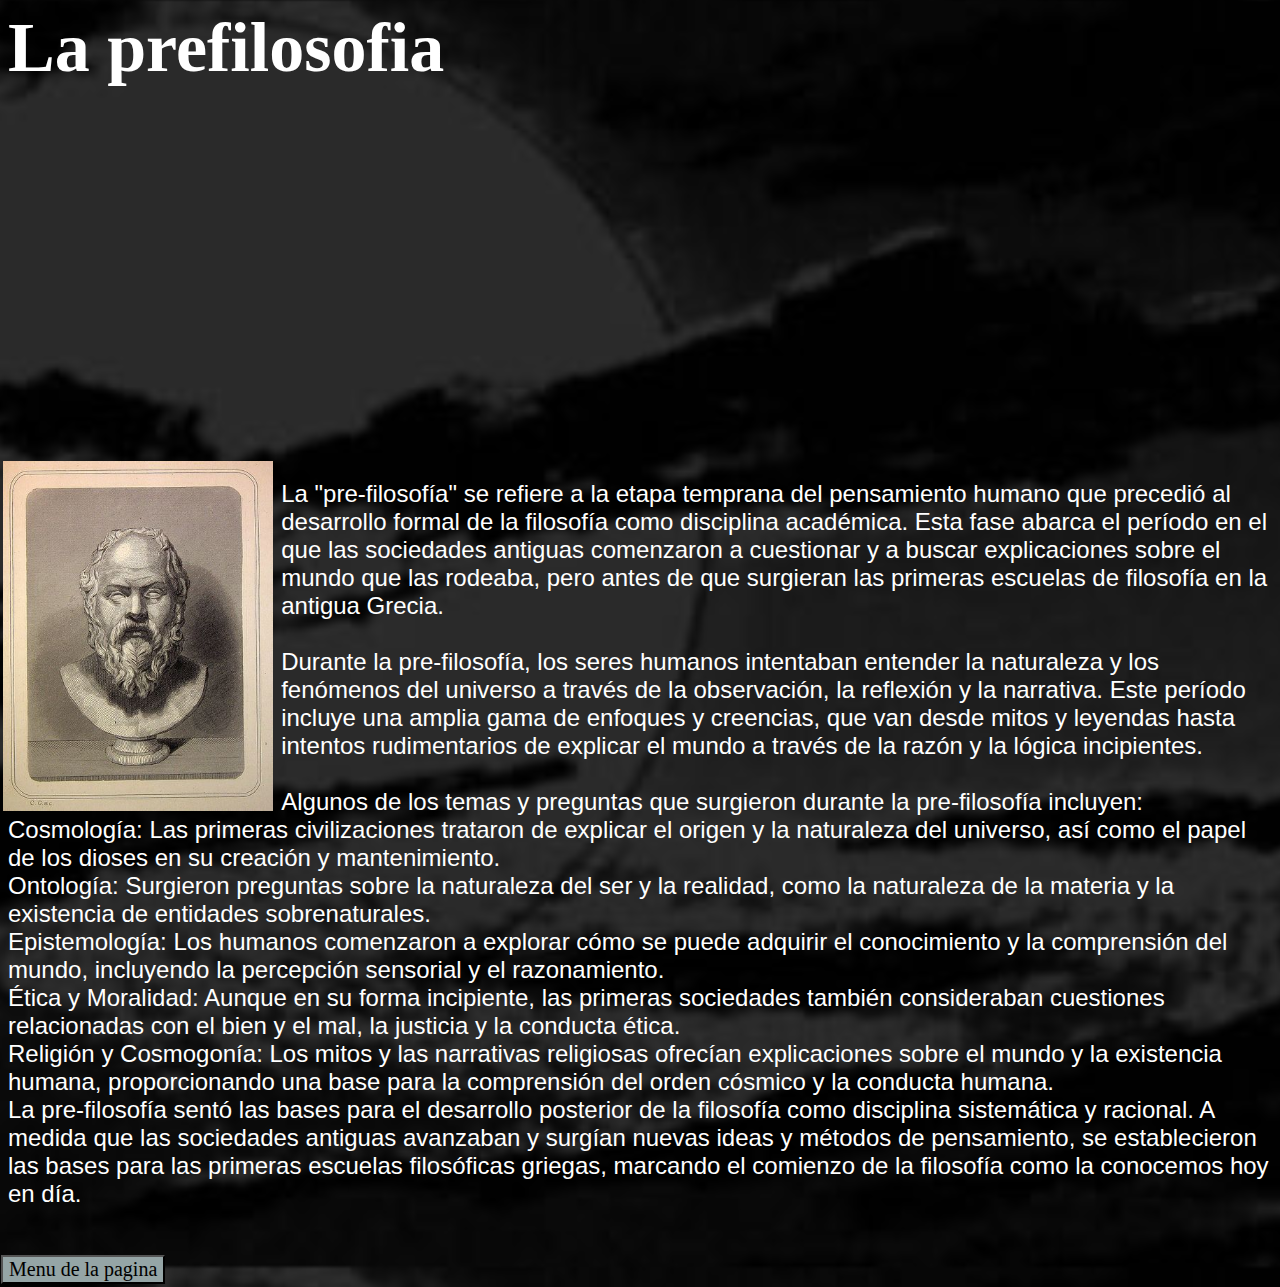
<file: Prefilosofia.html>
<html>
<head>
<link rel="stylesheet" href="disen.css">
<title>La Prefilosofia</title>
</head>
<style type="text/css">
</style>

<h1 align="left" style="font-size: 70px;
    Font-family: Bahnschrift Condensed;color: white;">La prefilosofia</h1>
<div class="tabl">
<table align="center">
<tr>
<td>
<iframe width="560" height="315" src="https://www.youtube-nocookie.com/embed/iqGka88kjSY?si=PBuF60E_b3hqpm8L" title="YouTube video player" frameborder="0" allow="accelerometer; autoplay; clipboard-write; encrypted-media; gyroscope; picture-in-picture; web-share" allowfullscreen></iframe></td>
<td>
<iframe width="560" height="315" src="https://www.youtube-nocookie.com/embed/qXy0ZR0sHH0?si=ttHYZkAk_QB16T7U" title="YouTube video player" frameborder="0" allow="accelerometer; autoplay; clipboard-write; encrypted-media; gyroscope; picture-in-picture; web-share" allowfullscreen></iframe></td>
</tr>
</table>
</div>




<body>
<body background="f.jpg">
<div class="img">
<img src="1.jpg" align="left" height=350px widgt=100px>
</div>

<div class="text">
<font size="5" style="color:white;">
<p>La "pre-filosofía" se refiere a la etapa temprana del pensamiento humano que precedió al desarrollo formal de la filosofía como disciplina académica. Esta fase abarca el período en el que las sociedades antiguas comenzaron a cuestionar y a buscar explicaciones sobre el mundo que las rodeaba, pero antes de que surgieran las primeras escuelas de filosofía en la antigua Grecia.
<br><br>
Durante la pre-filosofía, los seres humanos intentaban entender la naturaleza y los fenómenos del universo a través de la observación, la reflexión y la narrativa. Este período incluye una amplia gama de enfoques y creencias, que van desde mitos y leyendas hasta intentos rudimentarios de explicar el mundo a través de la razón y la lógica incipientes.
<br><br>
Algunos de los temas y preguntas que surgieron durante la pre-filosofía incluyen:
<br>Cosmología: Las primeras civilizaciones trataron de explicar el origen y la naturaleza del universo, así como el papel de los dioses en su creación y mantenimiento.
<br>
Ontología: Surgieron preguntas sobre la naturaleza del ser y la realidad, como la naturaleza de la materia y la existencia de entidades sobrenaturales.
<br>
Epistemología: Los humanos comenzaron a explorar cómo se puede adquirir el conocimiento y la comprensión del mundo, incluyendo la percepción sensorial y el razonamiento.
<br>
Ética y Moralidad: Aunque en su forma incipiente, las primeras sociedades también consideraban cuestiones relacionadas con el bien y el mal, la justicia y la conducta ética.
<br>
Religión y Cosmogonía: Los mitos y las narrativas religiosas ofrecían explicaciones sobre el mundo y la existencia humana, proporcionando una base para la comprensión del orden cósmico y la conducta humana.
<br>
La pre-filosofía sentó las bases para el desarrollo posterior de la filosofía como disciplina sistemática y racional. A medida que las sociedades antiguas avanzaban y surgían nuevas ideas y métodos de pensamiento, se establecieron las bases para las primeras escuelas filosóficas griegas, marcando el comienzo de la filosofía como la conocemos hoy en día.</p></font>
</div>


<div class="btn">
<table align="left">
<tr>
<td>
<button style="background-color:#95A5A6; font-family: Arial Rounded MT;font-size: 20px;cursor: pointer;" onclick="window.location.href='index.html'">Menu de la pagina</button>
</td>
</tr>
</table>
</div>

</htm>
</file>
<file: disen.css>
header {
    top: 300;
    width: 100%;
    position: relative;
    font-size: 40px;
    Font-family: Bahnschrift Condensed;
}

body{
    background-position: center;
    background-size: cover;
}


.text{
    color: Black;
    font-family:Arial;
}

.btn{
    position: Relative;
    top: 20;
    right: 10;
}

img{
    position: relative;
    top: 5;
    right: 5;
}

tabl{
   position: Relative;
   top: 5;
   right: 5;
}
</file>
